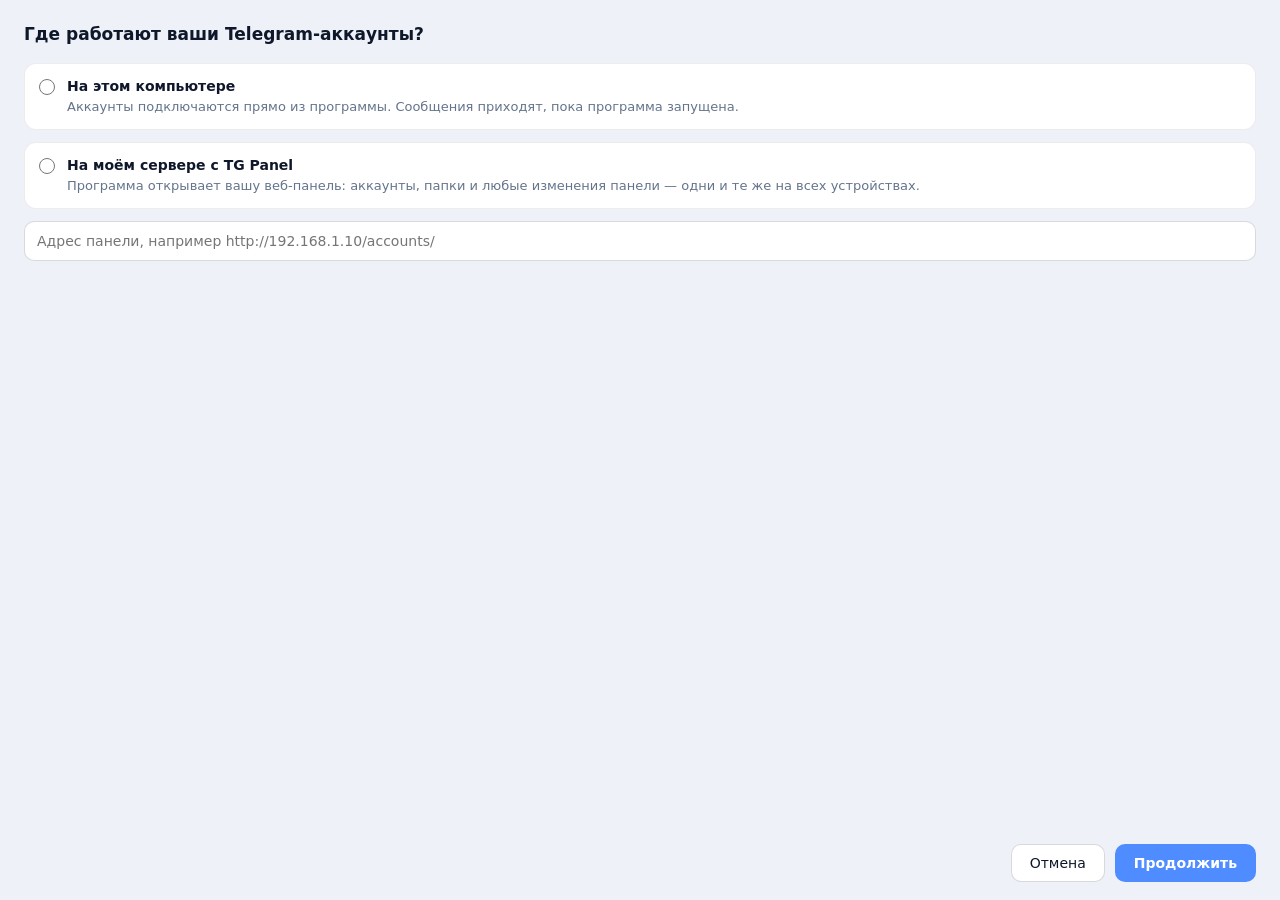
<file: desktop-win/shell/ui/connect.html>
<!doctype html>
<html lang="ru">
<head>
<meta charset="utf-8">
<title>TG Panel — подключение</title>
<!-- Выбор режима (desktop/connection.py): на этом компьютере или на своём сервере. Оболочка подставляет __CONNECT__
     ({mode, url}) и отвечает на «connect» сообщением {type: "check", error} — проверка, что по адресу TG Panel. -->
<style>
  :root { --bg: #0b1220; --surface: #0f1829; --elev: #141f36; --text: #e7eef9; --muted: #8796b3; --accent: #4f8cff;
    --accent-soft: rgb(79 140 255 / .16); --border: rgb(148 163 184 / .14); --border-strong: rgb(148 163 184 / .24);
    --danger: #f2555a; color-scheme: dark; }
  @media (prefers-color-scheme: light) {
    :root { --bg: #eef2f8; --surface: #ffffff; --elev: #ffffff; --text: #0f172a; --muted: #64748b;
      --accent-soft: rgb(79 140 255 / .12); --border: rgb(15 23 42 / .08); --border-strong: rgb(15 23 42 / .16);
      --danger: #e03e43; color-scheme: light; }
  }
  * { box-sizing: border-box; }
  html, body { margin: 0; height: 100%; background: var(--bg); color: var(--text);
    font: 14px/1.45 system-ui, "Segoe UI", sans-serif; }
  body { display: flex; flex-direction: column; padding: 22px 24px 18px; gap: 12px; user-select: none; }
  h1 { font-size: 17px; font-weight: 600; margin: 0 0 4px; }
  .opt { display: flex; gap: 12px; align-items: flex-start; padding: 12px 14px; border-radius: 12px; cursor: pointer;
    background: var(--surface); border: 1px solid var(--border); transition: border-color .15s, background .15s; }
  .opt:hover { border-color: var(--border-strong); }
  .opt:has(input:checked) { border-color: var(--accent); background: var(--accent-soft); }
  .opt input { margin: 3px 0 0; accent-color: var(--accent); width: 16px; height: 16px; flex: none; }
  .opt b { font-weight: 600; display: block; }
  .opt span { color: var(--muted); font-size: 13px; }
  .url { width: 100%; font: inherit; color: var(--text); background: var(--elev); border: 1px solid var(--border-strong);
    border-radius: 10px; padding: 9px 12px; outline: none; user-select: text; }
  .url:focus { border-color: var(--accent); box-shadow: 0 0 0 3px var(--accent-soft); }
  .url:disabled { opacity: .5; }
  .error { min-height: 20px; color: var(--danger); font-size: 13px; word-break: break-word; user-select: text; }
  .error.info { color: var(--muted); }
  .buttons { margin-top: auto; display: flex; justify-content: flex-end; gap: 10px; }
  button { font: inherit; border-radius: 10px; padding: 8px 18px; cursor: pointer; border: 1px solid var(--border-strong);
    background: var(--elev); color: var(--text); }
  button.primary { background: var(--accent); color: #fff; border-color: transparent; font-weight: 600; }
  button:disabled { opacity: .6; cursor: default; }
  button:hover:not(:disabled) { filter: brightness(1.08); }
</style>
</head>
<body>
<h1>Где работают ваши Telegram-аккаунты?</h1>
<label class="opt"><input type="radio" name="mode" value="local">
  <div><b>На этом компьютере</b><span>Аккаунты подключаются прямо из программы. Сообщения приходят, пока программа запущена.</span></div>
</label>
<label class="opt"><input type="radio" name="mode" value="remote">
  <div><b>На моём сервере с TG Panel</b><span>Программа открывает вашу веб-панель: аккаунты, папки и любые изменения панели — одни и те же на всех устройствах.</span></div>
</label>
<input class="url" id="url" placeholder="Адрес панели, например http://192.168.1.10/accounts/" spellcheck="false" autocomplete="off">
<div class="error" id="error"></div>
<div class="buttons">
  <button id="cancel">Отмена</button>
  <button id="ok" class="primary">Продолжить</button>
</div>
<script>
  const C = __CONNECT__;
  const $ = id => document.getElementById(id);
  const radios = [...document.querySelectorAll("input[name=mode]")];
  const post = msg => window.chrome.webview.postMessage("tg-desktop:" + JSON.stringify(msg));
  const mode = () => radios.find(r => r.checked)?.value || "local";
  const sync = () => {
    $("url").disabled = mode() !== "remote";
    if (mode() === "remote") $("url").focus();
    $("error").textContent = "";
  };
  $("url").value = C.url || "";
  radios.find(r => r.value === (C.mode === "remote" ? "remote" : "local")).checked = true;
  radios.forEach(r => r.addEventListener("change", sync));
  sync();
  const busy = on => { $("ok").disabled = on; $("url").readOnly = on; };
  $("ok").onclick = () => {
    if (mode() === "remote" && !$("url").value.trim()) { $("error").textContent = "Укажите адрес панели"; return; }
    $("error").className = "error info";
    $("error").textContent = mode() === "remote" ? "Проверяем…" : "";
    busy(true);
    post({ type: "connect", mode: mode(), url: $("url").value });
  };
  $("cancel").onclick = () => post({ type: "connect-cancel" });
  document.addEventListener("keydown", e => {
    if (e.key === "Enter" && !$("ok").disabled) $("ok").click();
    if (e.key === "Escape") $("cancel").click();
  });
  window.chrome.webview.addEventListener("message", e => {
    const m = e.data || {};
    if (m.type !== "check") return;
    busy(false);
    $("error").className = "error";
    $("error").textContent = m.error || "";
    if (m.url) $("url").value = m.url;
  });
  document.addEventListener("contextmenu", e => { if (e.target.id !== "url") e.preventDefault(); });
</script>
</body>
</html>
</file>
